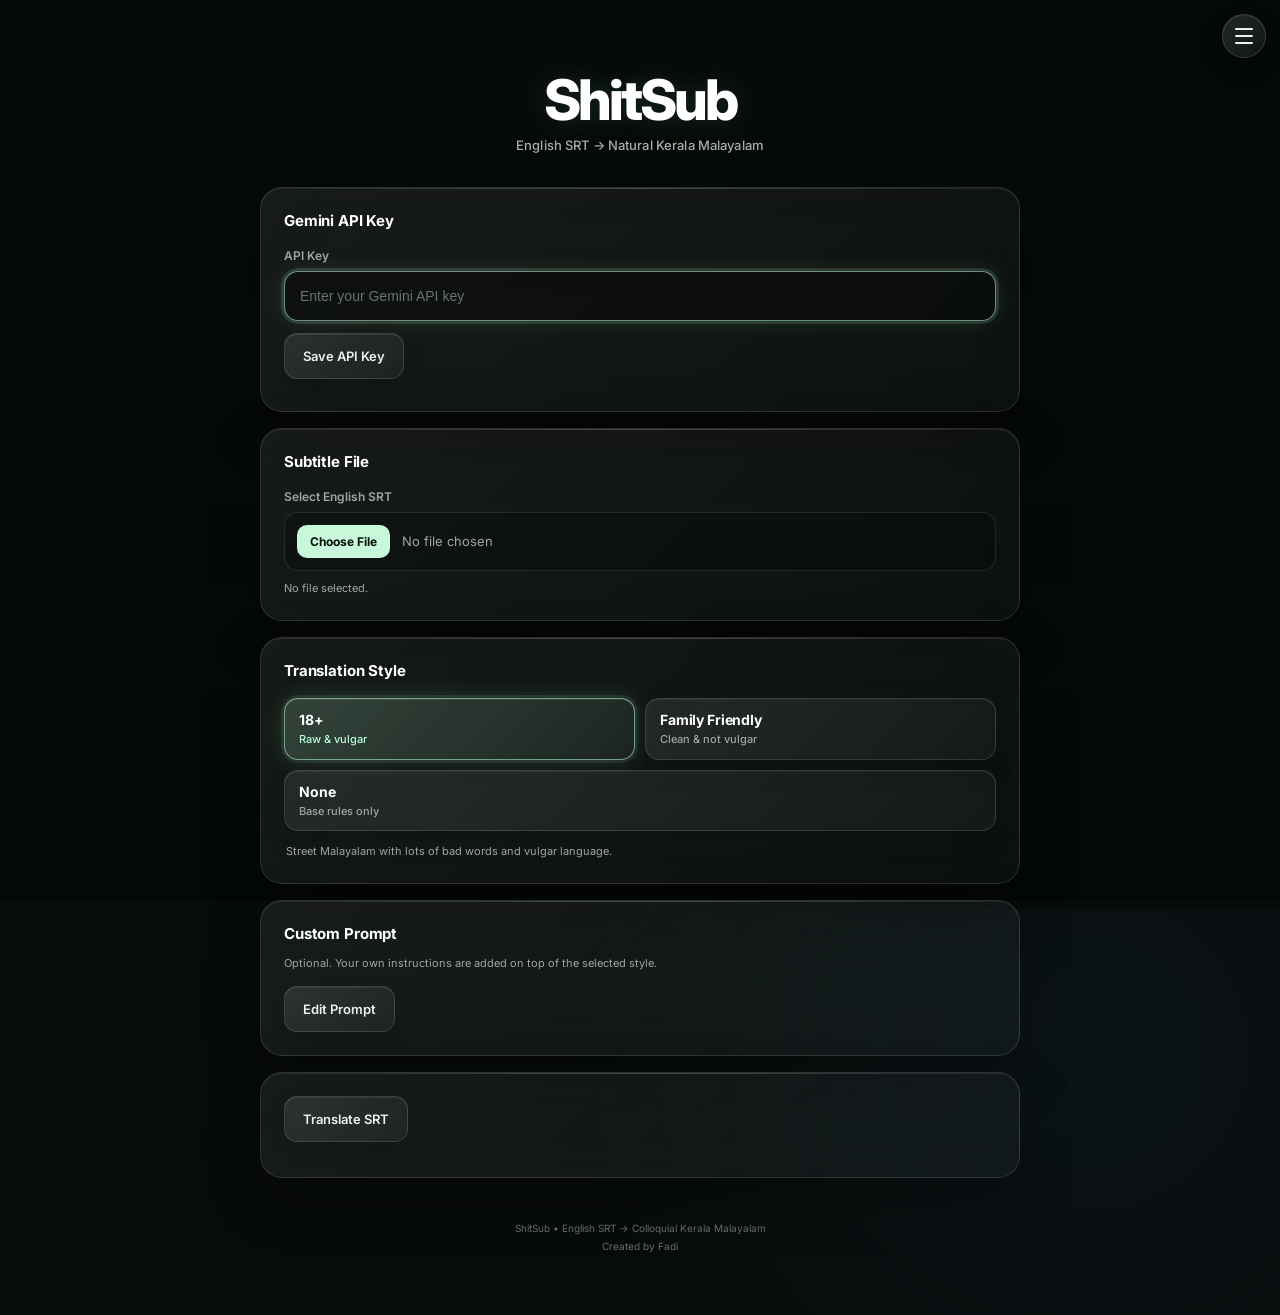
<file: index.html>
<!DOCTYPE html>
<html lang="en">
<head>
    <meta charset="UTF-8">
    <meta name="viewport" content="width=device-width, initial-scale=1, viewport-fit=cover">

    <meta name="theme-color" content="#0b0f0d">
    <meta name="description" content="ShitSub - English SRT to Natural Kerala Malayalam">

    <!-- PWA / iPhone Home Screen settings -->
    <meta name="apple-mobile-web-app-capable" content="yes">
    <meta name="mobile-web-app-capable" content="yes">
    <meta name="apple-mobile-web-app-status-bar-style" content="black">
    <meta name="apple-mobile-web-app-title" content="ShitSub">

    <!-- Website manifest and app icons -->
    <link rel="manifest" href="./manifest.json">
    <link rel="apple-touch-icon" href="./assets/apple-touch-icon.png">

    <link rel="icon" type="image/png" sizes="192x192" href="./assets/icon-192.png">
    <link rel="icon" type="image/png" sizes="512x512" href="./assets/icon-512.png">

    <title>ShitSub - SRT Translator</title>
    <link rel="stylesheet" href="./css/style.css?v=18">
    <link rel="stylesheet" href="./css/presets.css?v=4">
</head>
<body>

<!-- BACKGROUND VIDEO -->
<video
    id="backgroundVideo"
    class="background-video"
    autoplay
    muted
    loop
    playsinline
    preload="auto"
>
    <source src="./assets/background.mp4" type="video/mp4">
</video>

<div class="video-overlay"></div>

<!-- HAMBURGER MENU -->
<button
    id="menuBtn"
    class="menu-btn"
    type="button"
    aria-label="Open menu"
    aria-expanded="false"
    aria-controls="sideMenu"
>
    <span></span>
    <span></span>
    <span></span>
</button>

<div id="menuBackdrop" class="menu-backdrop"></div>

<aside id="sideMenu" class="side-menu" aria-hidden="true">
    <div class="side-menu-head">
        <div class="side-menu-title">Menu</div>
        <button id="menuCloseBtn" class="menu-close" type="button" aria-label="Close menu">
            <svg viewBox="0 0 24 24" fill="none" stroke="currentColor"
                 stroke-width="2.4" stroke-linecap="round" stroke-linejoin="round">
                <path d="M6 6l12 12M18 6L6 18"/>
            </svg>
        </button>
    </div>

    <a class="menu-item" href="./downloads/ShitSub.apk" download>
        <span class="menu-item-icon">
            <svg viewBox="0 0 24 24" fill="none" stroke="currentColor"
                 stroke-width="2.4" stroke-linecap="round" stroke-linejoin="round">
                <path d="M12 4v11M7.5 10.5L12 15l4.5-4.5M5 20h14"/>
            </svg>
        </span>
        <span class="menu-item-text">
            <span class="menu-item-title">Download ShitSub App</span>
            <span class="menu-item-sub">Android APK • Latest version</span>
        </span>
    </a>

    <div class="menu-note">
        For Android phones only. After downloading, open the file and allow
        "Install unknown apps" if your phone asks.
    </div>

    <!-- iPhone / iPad only: how to add the site to the Home Screen.
         Information only. Shown by app.js, hidden once the site runs from the Home Screen. -->
    <div id="iosInstallCard" class="menu-card" hidden>
        <div class="menu-card-head">
            <span class="menu-item-icon">
                <svg viewBox="0 0 24 24" fill="none" stroke="currentColor"
                     stroke-width="2.4" stroke-linecap="round" stroke-linejoin="round">
                    <path d="M12 15V4M8.5 7.5L12 4l3.5 3.5"/>
                    <path d="M6 11v8a1 1 0 0 0 1 1h10a1 1 0 0 0 1-1v-8"/>
                </svg>
            </span>
            <span class="menu-item-text">
                <span class="menu-item-title">Use ShitSub as an app</span>
                <span class="menu-item-sub">Add it to your Home Screen</span>
            </span>
        </div>

        <ol class="menu-card-steps">
            <li>Open this page in Safari</li>
            <li>Tap the Share button (the square with an arrow)</li>
            <li>Tap Add to Home Screen</li>
            <li>Tap Add</li>
        </ol>

        <p class="menu-card-note">
            Then open ShitSub from your Home Screen. It runs full screen, like an app.
            The app keeps its own saved settings, so you may need to enter your API key once.
        </p>
    </div>

    <button id="reloadBtn" class="menu-item menu-item-button" type="button">
        <span class="menu-item-icon">
            <svg viewBox="0 0 24 24" fill="none" stroke="currentColor"
                 stroke-width="2.4" stroke-linecap="round" stroke-linejoin="round">
                <path d="M20 12a8 8 0 1 1-2.34-5.66"/>
                <path d="M20 4v5h-5"/>
            </svg>
        </span>
        <span class="menu-item-text">
            <span class="menu-item-title">Reload App</span>
            <span class="menu-item-sub">Fresh start. Your settings are kept.</span>
        </span>
    </button>
</aside>

<!-- MAIN APP -->
<div class="app">

    <!-- HEADER -->
    <header class="header">
        <div class="brand">
            <div class="logo">ShitSub</div>
            <div class="tagline">English SRT → Natural Kerala Malayalam</div>
        </div>
    </header>

    <!-- GEMINI API KEY -->
    <section class="card api-card">
        <div class="section-title">Gemini API Key</div>

        <label for="apiKey">API Key</label>
        <input
            id="apiKey"
            type="password"
            placeholder="Enter your Gemini API key"
            autocomplete="off"
            spellcheck="false"
        >

        <div class="api-actions">
            <button id="saveApiKeyBtn" type="button" class="secondary-btn">
                Save API Key
            </button>
            <button id="editApiKeyBtn" type="button" class="secondary-btn" style="display:none;">
                Edit API Key
            </button>
        </div>

        <div id="apiKeyStatus" class="prompt-info"></div>
    </section>

    <!-- SRT FILE -->
    <section class="card">
        <div class="section-title">Subtitle File</div>

        <label for="srtFile">Select English SRT</label>
        <input
            id="srtFile"
            class="file-input"
            type="file"
            accept=".srt,text/plain,application/x-subrip"
        >

        <div id="fileName" class="prompt-info">No file selected.</div>
    </section>

    <!-- TRANSLATION STYLE -->
    <section id="styleCard" class="card style-card">
        <div class="section-title">Translation Style</div>

        <div class="preset-group" role="radiogroup" aria-label="Translation style">
            <button type="button" class="preset-btn" data-preset="adult" role="radio" aria-checked="true">
                <span class="preset-name">18+</span>
                <span class="preset-sub">Raw &amp; vulgar</span>
            </button>

            <button type="button" class="preset-btn" data-preset="family" role="radio" aria-checked="false">
                <span class="preset-name">Family Friendly</span>
                <span class="preset-sub">Clean &amp; not vulgar</span>
            </button>

            <button type="button" class="preset-btn preset-wide" data-preset="none" role="radio" aria-checked="false">
                <span class="preset-name">None</span>
                <span class="preset-sub">Base rules only</span>
            </button>
        </div>

        <div id="presetHint" class="preset-hint"></div>
    </section>

    <!-- CUSTOM PROMPT -->
    <section class="card">
        <div class="section-title">Custom Prompt</div>

        <div class="prompt-info prompt-intro">
            Optional. Your own instructions are added on top of the selected style.
        </div>

        <button id="editPromptBtn" type="button" class="secondary-btn">
            Edit Prompt
        </button>

        <div id="promptEditor" class="prompt-editor">
            <label for="customPrompt">Your Extra Instructions</label>
            <textarea
                id="customPrompt"
                placeholder="Optional: add your own instructions, for example character names and their Malayalam spelling..."
            ></textarea>

            <button id="savePromptBtn" type="button" class="save-btn">
                Save Prompt
            </button>

            <div class="prompt-info">
                Your saved prompt will be remembered on this device.
            </div>
        </div>
    </section>

    <!-- TRANSLATE -->
    <section class="card translate-card">
        <button id="translateBtn" type="button" class="secondary-btn translate-btn">
            Translate SRT
        </button>
        <div id="mainError" class="error"></div>
    </section>

    <!-- TRANSLATION PROGRESS -->
    <section id="statusCard" class="card status-card">
        <div class="section-title">Translation Progress</div>

        <div class="progress-header">
            <div id="statusText" class="status-text">
                Getting your subtitles ready...
            </div>
            <div id="progressPercent" class="progress-percent">0%</div>
        </div>

        <div class="progress-container">
            <div id="progressBar" class="progress-bar"></div>
        </div>

        <div id="activityText" class="activity-text">Reading subtitles...</div>
    </section>

    <!-- RESULT -->
    <section id="resultCard" class="card result-card">
        <div class="section-title">Translation Complete</div>

        <div id="resultInfo" class="result-info"></div>

        <button id="downloadBtn" type="button" class="secondary-btn download-btn">
            Download Malayalam SRT
        </button>

        <button id="newFileBtn" type="button" class="secondary-btn new-file-btn">
            Translate Another File
        </button>
    </section>

    <!-- FOOTER -->
    <footer class="footer">
        ShitSub • English SRT → Colloquial Kerala Malayalam
        <br>
        Created by Fadi
    </footer>

</div>

<!-- SERVICE WORKER -->
<script>
    if ("serviceWorker" in navigator) {
        window.addEventListener("load", function () {
            navigator.serviceWorker.register("./sw.js").catch(function (error) {
                console.error("Service worker registration failed:", error);
            });
        });
    }
</script>

<!-- EXISTING APPLICATION SCRIPTS -->
<script src="./js/config.js?v=24"></script>
<script src="./js/srt-parser.js"></script>
<script src="./js/gemini-api.js?v=50"></script>
<script src="./js/translator.js"></script>
<script src="./js/presets.js?v=2"></script>
<script src="./js/app.js?v=15"></script>

</body>
</html>
</file>
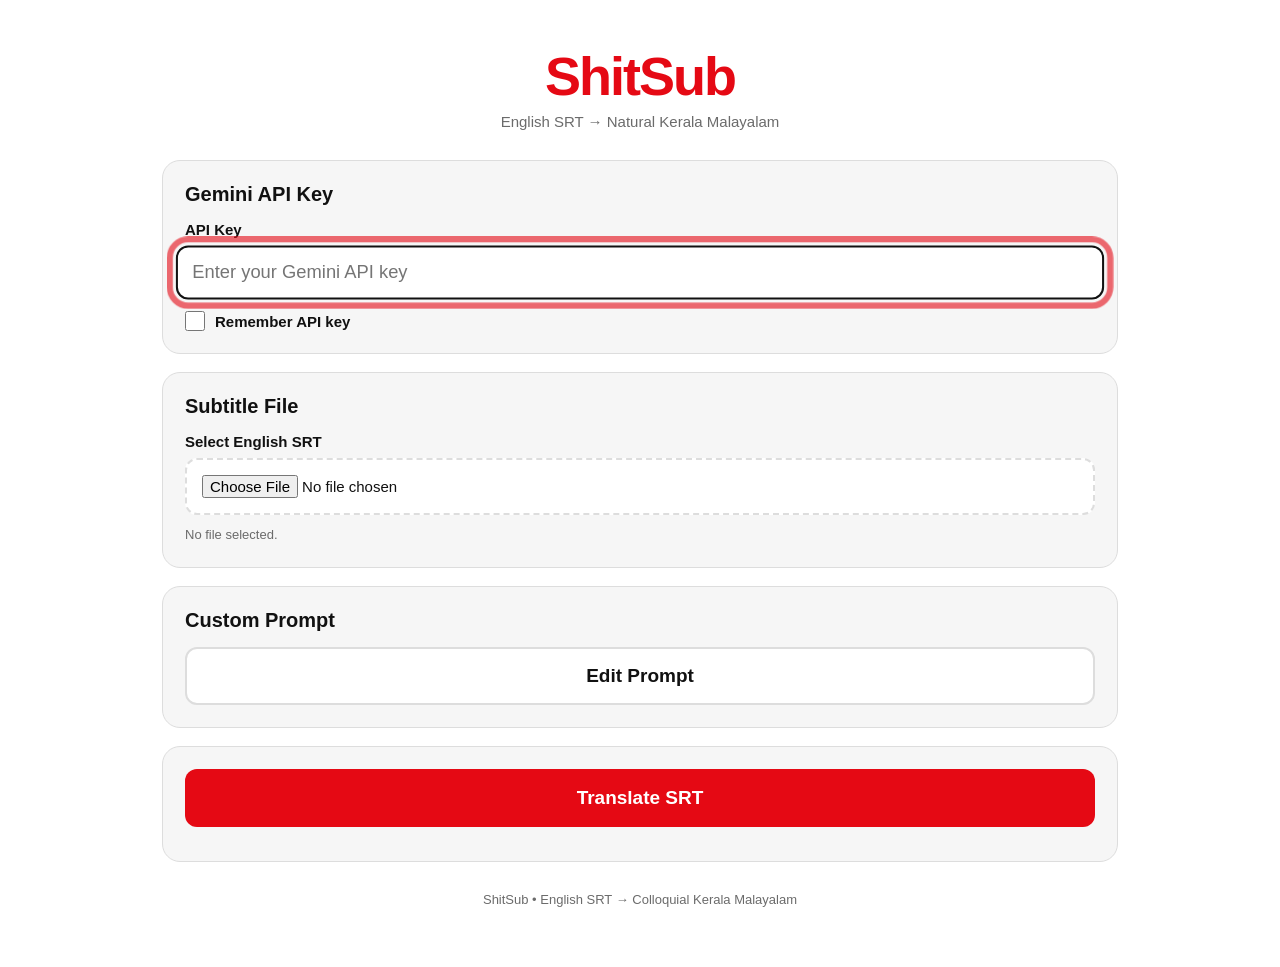
<file: app/src/main/assets/index.html>
<!DOCTYPE html>
<html lang="en">
<head>
    <meta charset="UTF-8">
    <meta name="viewport" content="width=device-width, initial-scale=1, viewport-fit=cover">
    <meta name="theme-color" content="#E50914">
    <meta name="description" content="ShitSub - English to Malayalam SRT subtitle translator">
    <link rel="manifest" href="manifest.json">
    <link rel="icon" type="image/png" sizes="192x192" href="assets/icon-192.png">
    <link rel="icon" type="image/png" sizes="512x512" href="assets/icon-512.png">
    <title>ShitSub - SRT Translator</title>
    <link rel="stylesheet" href="css/style.css">
</head>
<body>
    <div class="app">
        <!-- HEADER -->
        <div class="header">
            <div class="logo">ShitSub</div>
            <div class="tagline">English SRT → Natural Kerala Malayalam</div>
        </div>

        <!-- GEMINI API -->
        <div class="card">
            <div class="section-title">Gemini API Key</div>
            <label for="apiKey">API Key</label>
            <input
                id="apiKey"
                type="password"
                placeholder="Enter your Gemini API key"
                autocomplete="off"
            >
            <div class="checkbox-row">
                <input id="rememberKey" type="checkbox">
                <label for="rememberKey" style="margin:0;">Remember API key</label>
            </div>
        </div>

        <!-- SRT FILE -->
        <div class="card">
            <div class="section-title">Subtitle File</div>
            <label for="srtFile">Select English SRT</label>
            <input
                id="srtFile"
                class="file-input"
                type="file"
                accept=".srt,text/plain,application/x-subrip"
            >
            <div id="fileName" class="prompt-info">No file selected.</div>
        </div>

        <!-- CUSTOM PROMPT -->
        <div class="card">
            <div class="section-title">Custom Prompt</div>
            <button id="editPromptBtn" type="button" class="secondary-btn">
                Edit Prompt
            </button>
            <div id="promptEditor" class="prompt-editor">
                <label for="customPrompt">Translation Prompt</label>
                <textarea
                    id="customPrompt"
                    placeholder="Enter your custom subtitle translation instructions..."
                ></textarea>
                <button id="savePromptBtn" type="button" class="save-btn">
                    Save Prompt
                </button>
                <div class="prompt-info">
                    Your saved prompt will be remembered on this device.
                </div>
            </div>
        </div>

        <!-- TRANSLATE -->
        <div class="card">
            <button id="translateBtn" type="button" class="primary-btn">
                Translate SRT
            </button>
            <div id="mainError" class="error"></div>
        </div>

        <!-- STATUS / PROGRESS -->
        <div id="statusCard" class="card status-card">
            <div class="section-title">Translation Progress</div>
            <div id="statusText" class="status-text">Preparing...</div>
            <div class="progress-container">
                <div id="progressBar" class="progress-bar"></div>
            </div>
        </div>

        <!-- RESULT -->
        <div id="resultCard" class="card result-card">
            <div class="section-title">Translation Complete</div>
            <div id="resultInfo" class="result-info"></div>
            <button id="downloadBtn" type="button" class="download-btn">
                Download Malayalam SRT
            </button>
        </div>

        <!-- FOOTER -->
        <div class="footer">
            ShitSub • English SRT → Colloquial Kerala Malayalam
        </div>
    </div>

    <script src="js/config.js"></script>
    <script src="js/srt-parser.js"></script>
    <script src="js/gemini-api.js"></script>
    <script src="js/translator.js"></script>
    <script src="js/app.js"></script>
</body>
</html>
</file>
<file: css/style.css>
@import url('https://fonts.googleapis.com/css2?family=Inter:wght@400;500;600;700;800&display=swap');

/* =========================================================
   CINEMATIC VIDEO BACKGROUND
========================================================= */

.background-video {
    position: fixed;
    inset: 0;
    width: 100%;
    height: 100%;
    object-fit: cover;
    z-index: -3;
    pointer-events: none;
    background: #070b09;
    transform: scale(1.02);
}

.video-overlay {
    position: fixed;
    inset: 0;
    z-index: -2;
    pointer-events: none;
    background:
        linear-gradient(
            180deg,
            rgba(4, 8, 6, 0.48) 0%,
            rgba(4, 8, 6, 0.34) 40%,
            rgba(4, 8, 6, 0.68) 100%
        );
    backdrop-filter: blur(4px);
    -webkit-backdrop-filter: blur(4px);
}

.app {
    position: relative;
    z-index: 1;
}

@media (max-width: 600px) {
    .video-overlay {
        background:
            linear-gradient(
                180deg,
                rgba(4, 8, 6, 0.55) 0%,
                rgba(4, 8, 6, 0.35) 40%,
                rgba(4, 8, 6, 0.72) 100%
            );
    }
}

/* =========================================================
   SHITSUB - PREMIUM LIQUID GLASS UI
========================================================= */

:root {
    --bg: #070b09;
    --bg-soft: #0b110e;
    --glass: rgba(255, 255, 255, 0.065);
    --glass-strong: rgba(255, 255, 255, 0.095);
    --glass-border: rgba(255, 255, 255, 0.12);
    --text: #f4f7f5;
    --muted: #9ca8a1;
    --accent: #b9ffd8;
    --accent-soft: rgba(185, 255, 216, 0.18);
    --success: #8ff0b8;
    --danger: #ff8f8f;
    --radius: 22px;
}

/* =========================================================
   RESET
========================================================= */

* {
    box-sizing: border-box;
    margin: 0;
    padding: 0;
}

html {
    min-height: 100%;
    scroll-behavior: smooth;
}

body {
    min-height: 100vh;
    font-family:
        Inter,
        -apple-system,
        BlinkMacSystemFont,
        "Segoe UI",
        sans-serif;
    color: var(--text);
    background:
        radial-gradient(
            circle at 15% 10%,
            rgba(110, 255, 180, 0.08),
            transparent 35%
        ),
        radial-gradient(
            circle at 85% 80%,
            rgba(80, 150, 255, 0.055),
            transparent 35%
        ),
        var(--bg);
    -webkit-font-smoothing: antialiased;
    text-rendering: optimizeLegibility;
}

/* =========================================================
   APP
========================================================= */

.app {
    width: min(760px, calc(100% - 32px));
    margin: 0 auto;
    padding: 44px 0 60px;
    position: relative;
}

/* =========================================================
   HEADER
========================================================= */

.header {
    padding: 28px 4px 34px;
    text-align: center;
}

.brand {
    display: flex;
    flex-direction: column;
    align-items: center;
    gap: 9px;
}

.logo {
    font-size: clamp(38px, 7vw, 56px);
    font-weight: 800;
    letter-spacing: -0.055em;
    line-height: 1;
    color: #ffffff;
    text-shadow: 0 0 35px rgba(185, 255, 216, 0.16);
}

.tagline {
    color: rgba(230, 238, 233, 0.72);
    font-size: 13px;
    font-weight: 500;
    letter-spacing: 0.01em;
}

/* =========================================================
   GLASS CARDS
========================================================= */

.card {
    position: relative;
    margin-bottom: 16px;
    padding: 23px;
    border-radius: var(--radius);
    background:
        linear-gradient(
            135deg,
            rgba(255, 255, 255, 0.075),
            rgba(255, 255, 255, 0.035)
        );
    border: 1px solid var(--glass-border);
    box-shadow:
        0 20px 55px rgba(0, 0, 0, 0.28),
        inset 0 1px 0 rgba(255, 255, 255, 0.055);
    backdrop-filter: blur(24px) saturate(125%);
    -webkit-backdrop-filter: blur(24px) saturate(125%);
    overflow: hidden;
}

.card::before {
    content: "";
    position: absolute;
    top: 0;
    left: 0;
    right: 0;
    height: 1px;
    background:
        linear-gradient(
            90deg,
            transparent,
            rgba(255, 255, 255, 0.22),
            transparent
        );
    opacity: 0.8;
}

/* =========================================================
   SECTION TITLES
========================================================= */

.section-title {
    margin-bottom: 18px;
    font-size: 15px;
    font-weight: 700;
    letter-spacing: -0.01em;
    color: #ffffff;
}

/* =========================================================
   LABELS
========================================================= */

label {
    display: block;
    margin-bottom: 8px;
    font-size: 12px;
    font-weight: 600;
    color: var(--muted);
}

/* =========================================================
   INPUTS
========================================================= */

input[type="password"],
input[type="text"],
textarea {
    width: 100%;
    border: 1px solid rgba(255, 255, 255, 0.105);
    border-radius: 14px;
    outline: none;
    color: var(--text);
    background: rgba(0, 0, 0, 0.24);
    box-shadow: inset 0 1px 2px rgba(0, 0, 0, 0.22);
    transition:
        border-color 180ms ease,
        background 180ms ease,
        box-shadow 180ms ease;
}

input[type="password"],
input[type="text"] {
    height: 50px;
    padding: 0 15px;
    font-size: 14px;
}

textarea {
    min-height: 150px;
    padding: 14px;
    resize: vertical;
    font-family: inherit;
    font-size: 14px;
    line-height: 1.55;
}

input::placeholder,
textarea::placeholder {
    color: #68746d;
}

input:focus,
textarea:focus {
    border-color: rgba(185, 255, 216, 0.42);
    background: rgba(0, 0, 0, 0.30);
    box-shadow:
        0 0 0 3px rgba(185, 255, 216, 0.07),
        inset 0 1px 2px rgba(0, 0, 0, 0.25);
}

input:disabled {
    opacity: 0.62;
    cursor: not-allowed;
}

/* =========================================================
   API ACTIONS
========================================================= */

.api-actions {
    display: flex;
    gap: 10px;
    margin-top: 12px;
}

/* =========================================================
   BUTTON BASE
========================================================= */

button {
    font-family: inherit;
    border: 0;
    cursor: pointer;
    -webkit-tap-highlight-color: transparent;
    transition:
        transform 160ms ease,
        background 160ms ease,
        border-color 160ms ease,
        box-shadow 160ms ease,
        opacity 160ms ease;
}

button:disabled {
    opacity: 0.55;
    cursor: not-allowed;
}

/* =========================================================
   LIQUID GLASS SECONDARY BUTTON
========================================================= */

.secondary-btn,
.save-btn {
    min-height: 46px;
    padding: 0 18px;
    border-radius: 13px;
    color: #e9f3ed;
    background:
        linear-gradient(
            135deg,
            rgba(255, 255, 255, 0.10),
            rgba(255, 255, 255, 0.045)
        );
    border: 1px solid rgba(255, 255, 255, 0.12);
    box-shadow:
        inset 0 1px 0 rgba(255, 255, 255, 0.07),
        0 8px 25px rgba(0, 0, 0, 0.16);
    font-size: 13px;
    font-weight: 600;
}

.secondary-btn:hover,
.save-btn:hover {
    background: rgba(255, 255, 255, 0.12);
    border-color: rgba(255, 255, 255, 0.20);
    transform: translateY(-1px);
}

.secondary-btn:active,
.save-btn:active {
    transform: scale(0.97);
}

/* Translate and Download use the SAME button style */

.translate-btn,
.download-btn {
    margin-top: 0;
}

/* =========================================================
   FILE INPUT
========================================================= */

.file-input {
    width: 100%;
    padding: 12px;
    border-radius: 14px;
    color: var(--muted);
    background: rgba(0, 0, 0, 0.24);
    border: 1px solid rgba(255, 255, 255, 0.10);
    font-family: inherit;
    font-size: 13px;
}

.file-input::file-selector-button {
    margin-right: 12px;
    padding: 9px 13px;
    border: 0;
    border-radius: 10px;
    color: #07100b;
    background: #c8f8da;
    font-family: inherit;
    font-size: 12px;
    font-weight: 700;
    cursor: pointer;
}

/* =========================================================
   PROMPT EDITOR
========================================================= */

.prompt-editor {
    margin-top: 14px;
    padding-top: 16px;
    border-top: 1px solid rgba(255, 255, 255, 0.07);
}

.prompt-editor .save-btn {
    margin-top: 12px;
}

.prompt-info {
    margin-top: 9px;
    color: var(--muted);
    font-size: 11px;
    line-height: 1.5;
}

/* =========================================================
   STATUS
========================================================= */

.status-card {
    animation: statusEnter 450ms ease both;
}

@keyframes statusEnter {
    from {
        opacity: 0;
        transform: translateY(10px);
    }
    to {
        opacity: 1;
        transform: translateY(0);
    }
}

.progress-header {
    display: flex;
    align-items: center;
    justify-content: space-between;
    gap: 16px;
    margin-bottom: 13px;
}

.status-text {
    color: #e7eee9;
    font-size: 13px;
    font-weight: 600;
}

.progress-percent {
    flex-shrink: 0;
    color: var(--accent);
    font-size: 13px;
    font-weight: 700;
}

/* =========================================================
   PROGRESS BAR
========================================================= */

.progress-container {
    position: relative;
    width: 100%;
    height: 7px;
    overflow: hidden;
    border-radius: 999px;
    background: rgba(255, 255, 255, 0.07);
}

.progress-bar {
    position: relative;
    width: 0%;
    height: 100%;
    border-radius: inherit;
    background:
        linear-gradient(
            90deg,
            #8debb2,
            #d7ffe5
        );
    box-shadow: 0 0 18px rgba(150, 255, 190, 0.30);
    transition: width 450ms cubic-bezier(.22, 1, .36, 1);
}

.progress-bar::after {
    content: "";
    position: absolute;
    top: 0;
    bottom: 0;
    width: 80px;
    background:
        linear-gradient(
            90deg,
            transparent,
            rgba(255, 255, 255, 0.45),
            transparent
        );
    animation: progressShine 1.7s linear infinite;
}

@keyframes progressShine {
    from {
        transform: translateX(-100px);
    }
    to {
        transform: translateX(760px);
    }
}

/* =========================================================
   ACTIVITY TEXT
========================================================= */

.activity-text {
    position: relative;
    margin-top: 13px;
    color: var(--muted);
    font-size: 11px;
    animation: activityPulse 1.8s ease-in-out infinite;
}

@keyframes activityPulse {
    0%,
    100% {
        opacity: 0.55;
    }
    50% {
        opacity: 1;
    }
}

/* =========================================================
   RESULT
========================================================= */

.result-card {
    animation: resultEnter 500ms ease both;
}

@keyframes resultEnter {
    from {
        opacity: 0;
        transform: translateY(14px) scale(0.985);
    }
    to {
        opacity: 1;
        transform: translateY(0) scale(1);
    }
}

.result-info {
    color: var(--muted);
    font-size: 13px;
    line-height: 1.6;
}

.success {
    color: var(--success);
    font-weight: 600;
}

/* =========================================================
   ERROR
========================================================= */

.error {
    margin-top: 12px;
    color: var(--danger);
    font-size: 12px;
    line-height: 1.5;
}

/* =========================================================
   FOOTER
========================================================= */

.footer {
    padding: 25px 8px 0;
    color: #66716b;
    font-size: 10px;
    line-height: 1.8;
    text-align: center;
}

/* =========================================================
   ANDROID TV / KEYBOARD FOCUS
========================================================= */

button:focus-visible,
input:focus-visible,
textarea:focus-visible,
.file-input:focus-visible {
    outline: none;
    border-color: rgba(185, 255, 216, 0.55);
    box-shadow:
        0 0 0 3px rgba(185, 255, 216, 0.13),
        0 0 25px rgba(185, 255, 216, 0.10);
}

button:focus-visible {
    transform: scale(1.025);
}

/* =========================================================
   MOBILE
========================================================= */

@media (max-width: 600px) {
    .app {
        width: min(100% - 20px, 760px);
        padding-top: 27px;
        padding-bottom: 40px;
    }

    .header {
        padding-bottom: 25px;
    }

    .logo {
        font-size: 38px;
    }

    .tagline {
        font-size: 11px;
    }

    .card {
        padding: 18px;
        border-radius: 19px;
    }

    .api-actions {
        flex-direction: column;
    }

    .secondary-btn,
    .save-btn {
        width: 100%;
    }

    .translate-btn,
    .download-btn {
        width: 100%;
    }
}

/* =========================================================
   VERY SMALL SCREENS
========================================================= */

@media (max-width: 380px) {
    .app {
        width: calc(100% - 14px);
    }

    .card {
        padding: 16px;
    }

    .logo {
        font-size: 34px;
    }
}

/* =========================================================
   REDUCE MOTION
========================================================= */

@media (prefers-reduced-motion: reduce) {
    *,
    *::before,
    *::after {
        animation-duration: 0.01ms !important;
        animation-iteration-count: 1 !important;
        transition-duration: 0.01ms !important;
        scroll-behavior: auto !important;
    }
}

/* =========================================================
   RESULT CARD - SUCCESS DESIGN
========================================================= */

.result-summary {
    display: flex;
    align-items: center;
    gap: 14px;
    margin-bottom: 14px;
}

.result-check {
    flex-shrink: 0;
    width: 44px;
    height: 44px;
    display: grid;
    place-items: center;
    border-radius: 50%;
    color: #07100b;
    background: linear-gradient(135deg, #8debb2, #d7ffe5);
    box-shadow: 0 0 24px rgba(150, 255, 190, 0.28);
}

.result-check svg {
    width: 22px;
    height: 22px;
}

.result-check path {
    stroke-dasharray: 24;
    stroke-dashoffset: 24;
    animation: checkDraw 500ms ease 200ms forwards;
}

@keyframes checkDraw {
    to {
        stroke-dashoffset: 0;
    }
}

.result-title {
    font-size: 15px;
    font-weight: 700;
    letter-spacing: -0.01em;
    color: #ffffff;
}

.result-count {
    color: var(--accent);
}

.result-sub {
    margin-top: 3px;
    font-size: 12px;
    color: var(--muted);
}

.result-file {
    display: flex;
    align-items: center;
    gap: 10px;
    min-width: 0;
    margin-bottom: 16px;
    padding: 11px 13px;
    border-radius: 13px;
    font-size: 12px;
    color: var(--text);
    background: rgba(0, 0, 0, 0.24);
    border: 1px solid rgba(255, 255, 255, 0.08);
}

.result-file svg {
    flex-shrink: 0;
    width: 16px;
    height: 16px;
    color: var(--accent);
}

.result-file span {
    overflow: hidden;
    text-overflow: ellipsis;
    white-space: nowrap;
}

.result-note {
    margin: -4px 0 14px;
    text-align: center;
    font-size: 11px;
    font-weight: 600;
    color: var(--success);
}

/* =========================================================
   SUCCESS TEXT ANIMATION (only the success lines)
========================================================= */

.result-title,
.result-sub,
.result-file {
    animation: successRise 550ms cubic-bezier(.22, 1, .36, 1) both;
}

.result-title {
    animation:
        successRise 550ms cubic-bezier(.22, 1, .36, 1) 250ms both,
        successShine 1700ms ease 650ms 1 both;
    background:
        linear-gradient(
            100deg,
            #ffffff 0%,
            #ffffff 40%,
            #c9ffe0 50%,
            #ffffff 60%,
            #ffffff 100%
        );
    background-size: 250% 100%;
    background-position: 100% 0;
    -webkit-background-clip: text;
    background-clip: text;
    -webkit-text-fill-color: transparent;
}

.result-title .result-count {
    -webkit-text-fill-color: var(--accent);
}

.result-sub {
    animation-delay: 420ms;
}

.result-file {
    animation-delay: 580ms;
}

@keyframes successRise {
    from {
        opacity: 0;
        transform: translateY(10px);
    }
    to {
        opacity: 1;
        transform: translateY(0);
    }
}

@keyframes successShine {
    from {
        background-position: 100% 0;
    }
    to {
        background-position: 0% 0;
    }
}

/* =========================================================
   HAMBURGER MENU
========================================================= */

.menu-btn {
    position: fixed;
    top: calc(env(safe-area-inset-top, 0px) + 14px);
    right: 14px;
    z-index: 70;
    width: 44px;
    height: 44px;
    display: flex;
    flex-direction: column;
    align-items: center;
    justify-content: center;
    gap: 5px;
    border-radius: 50%;
    background:
        linear-gradient(
            135deg,
            rgba(255, 255, 255, 0.12),
            rgba(255, 255, 255, 0.05)
        );
    border: 1px solid rgba(255, 255, 255, 0.14);
    box-shadow:
        inset 0 1px 0 rgba(255, 255, 255, 0.08),
        0 8px 25px rgba(0, 0, 0, 0.28);
}

.menu-btn span {
    display: block;
    width: 18px;
    height: 2px;
    border-radius: 2px;
    background: #e9f3ed;
    transition:
        transform 280ms cubic-bezier(.22, 1, .36, 1),
        opacity 200ms ease;
}

.menu-btn.open span:nth-child(1) {
    transform: translateY(7px) rotate(45deg);
}

.menu-btn.open span:nth-child(2) {
    opacity: 0;
}

.menu-btn.open span:nth-child(3) {
    transform: translateY(-7px) rotate(-45deg);
}

.menu-backdrop {
    position: fixed;
    inset: 0;
    z-index: 50;
    background: rgba(0, 0, 0, 0.5);
    opacity: 0;
    pointer-events: none;
    transition: opacity 300ms ease;
}

.menu-backdrop.open {
    opacity: 1;
    pointer-events: auto;
}

.side-menu {
    position: fixed;
    top: 0;
    right: 0;
    bottom: 0;
    z-index: 60;
    width: min(320px, 84vw);
    padding:
        calc(env(safe-area-inset-top, 0px) + 18px)
        18px
        calc(env(safe-area-inset-bottom, 0px) + 18px);
    background:
        linear-gradient(
            160deg,
            rgba(24, 33, 28, 0.97),
            rgba(10, 15, 12, 0.98)
        );
    border-left: 1px solid rgba(255, 255, 255, 0.10);
    box-shadow: -20px 0 55px rgba(0, 0, 0, 0.45);
    transform: translateX(105%);
    visibility: hidden;
    transition:
        transform 340ms cubic-bezier(.22, 1, .36, 1),
        visibility 0s linear 340ms;
}

.side-menu.open {
    transform: translateX(0);
    visibility: visible;
    transition:
        transform 340ms cubic-bezier(.22, 1, .36, 1),
        visibility 0s;
}

.side-menu-head {
    display: flex;
    align-items: center;
    justify-content: space-between;
    margin-bottom: 22px;
    padding-right: 54px;
}

.side-menu-title {
    font-size: 18px;
    font-weight: 800;
    letter-spacing: -0.03em;
    color: #ffffff;
}

.menu-close {
    display: none;
}

.menu-item {
    display: flex;
    align-items: center;
    gap: 14px;
    padding: 14px;
    border-radius: 16px;
    text-decoration: none;
    color: var(--text);
    background:
        linear-gradient(
            135deg,
            rgba(255, 255, 255, 0.10),
            rgba(255, 255, 255, 0.045)
        );
    border: 1px solid rgba(255, 255, 255, 0.12);
    box-shadow:
        inset 0 1px 0 rgba(255, 255, 255, 0.07),
        0 8px 25px rgba(0, 0, 0, 0.16);
    -webkit-tap-highlight-color: transparent;
    transition:
        transform 160ms ease,
        background 160ms ease,
        border-color 160ms ease;
}

.menu-item:hover {
    background: rgba(255, 255, 255, 0.12);
    border-color: rgba(255, 255, 255, 0.20);
}

.menu-item:active {
    transform: scale(0.98);
}

.menu-item-icon {
    flex-shrink: 0;
    width: 42px;
    height: 42px;
    display: grid;
    place-items: center;
    border-radius: 13px;
    color: #07100b;
    background: linear-gradient(135deg, #8debb2, #d7ffe5);
    box-shadow: 0 0 20px rgba(150, 255, 190, 0.22);
}

.menu-item-icon svg {
    width: 20px;
    height: 20px;
}

.menu-item-text {
    display: flex;
    flex-direction: column;
    gap: 3px;
    min-width: 0;
}

.menu-item-title {
    font-size: 14px;
    font-weight: 700;
    color: #ffffff;
}

.menu-item-sub {
    font-size: 11px;
    color: var(--muted);
}

.menu-note {
    margin-top: 14px;
    padding: 0 4px;
    font-size: 11px;
    line-height: 1.6;
    color: var(--muted);
}

button.menu-btn:focus-visible,
.menu-item:focus-visible {
    outline: none;
    box-shadow:
        0 0 0 3px rgba(185, 255, 216, 0.13),
        0 0 25px rgba(185, 255, 216, 0.10);
}
</file>
<file: app/src/main/assets/css/style.css>
/* =========================================================
   SHITSUB - English SRT → Natural Kerala Malayalam
   ========================================================= */

:root {
    --red: #E50914;
    --red-dark: #B00610;
    --bg: #ffffff;
    --card: #f6f6f6;
    --text: #111111;
    --muted: #6b6b6b;
    --border: #dddddd;
    --success: #16803c;
    --danger: #b00020;
}

* {
    box-sizing: border-box;
    transition: outline 0.2s ease;
}

html {
    scroll-behavior: smooth;
}

body {
    margin: 0;
    padding: 0;
    background: var(--bg);
    color: var(--text);
    font-family: Arial, Helvetica, sans-serif;
}

button, input, textarea {
    font-family: inherit;
}

button {
    cursor: pointer;
}

/* =========================================================
   APP
   ========================================================= */

.app {
    width: 100%;
    max-width: 900px;
    margin: 0 auto;
    padding: 30px 22px 60px;
}

/* =========================================================
   HEADER
   ========================================================= */

.header {
    text-align: center;
    margin-bottom: 30px;
}

.logo {
    color: var(--red);
    font-size: 46px;
    font-weight: 900;
    letter-spacing: -2px;
}

.tagline {
    margin-top: 6px;
    color: var(--muted);
    font-size: 15px;
}

/* =========================================================
   CARD
   ========================================================= */

.card {
    background: var(--card);
    border: 1px solid var(--border);
    border-radius: 18px;
    padding: 22px;
    margin-bottom: 18px;
}

.section-title {
    font-size: 20px;
    font-weight: 800;
    margin-bottom: 15px;
}

/* =========================================================
   LABELS
   ========================================================= */

label {
    display: block;
    font-size: 15px;
    font-weight: 700;
    margin-bottom: 8px;
}

/* =========================================================
   INPUTS
   ========================================================= */

input[type="text"],
input[type="password"],
textarea {
    width: 100%;
    border: 2px solid var(--border);
    border-radius: 12px;
    background: #ffffff;
    color: var(--text);
    padding: 14px;
    font-size: 16px;
    outline: none;
}

input[type="text"]:focus,
input[type="password"]:focus,
textarea:focus {
    border-color: #111111;
}

textarea {
    min-height: 220px;
    resize: vertical;
    line-height: 1.5;
}

/* =========================================================
   CHECKBOX
   ========================================================= */

.checkbox-row {
    display: flex;
    align-items: center;
    gap: 10px;
    margin-top: 12px;
}

.checkbox-row input {
    width: 20px;
    height: 20px;
    margin: 0;
}

/* =========================================================
   FILE INPUT
   ========================================================= */

.file-input {
    width: 100%;
    background: #ffffff;
    border: 2px dashed var(--border);
    border-radius: 12px;
    padding: 15px;
    font-size: 15px;
    cursor: pointer;
}

.file-input:focus {
    border-color: var(--red);
    border-style: solid;
}

/* =========================================================
   BUTTONS
   ========================================================= */

button {
    min-height: 52px;
    border-radius: 12px;
    border: none;
    padding: 14px 20px;
    font-size: 17px;
    font-weight: 800;
}

.primary-btn {
    width: 100%;
    background: var(--red);
    color: #ffffff;
}

.primary-btn:hover {
    background: var(--red-dark);
}

.primary-btn:disabled {
    background: var(--muted);
    cursor: not-allowed;
}

.secondary-btn {
    width: 100%;
    background: #ffffff;
    color: #111111;
    border: 2px solid var(--border);
}

.save-btn {
    width: 100%;
    background: var(--success);
    color: #ffffff;
    margin-top: 12px;
}

.download-btn {
    width: 100%;
    background: #111111;
    color: #ffffff;
}

/* =========================================================
   CUSTOM PROMPT
   ========================================================= */

.prompt-editor {
    display: none;
    margin-top: 15px;
}

.prompt-info {
    color: var(--muted);
    font-size: 13px;
    line-height: 1.5;
    margin-top: 10px;
}

/* =========================================================
   STATUS
   ========================================================= */

.status-card {
    display: none;
}

.status-text {
    font-size: 16px;
    font-weight: 700;
    line-height: 1.5;
}

.progress-container {
    width: 100%;
    height: 12px;
    margin-top: 15px;
    background: #dddddd;
    border-radius: 20px;
    overflow: hidden;
}

.progress-bar {
    width: 0%;
    height: 100%;
    background: var(--red);
    transition: width 0.25s ease;
}

/* =========================================================
   RESULT
   ========================================================= */

.result-card {
    display: none;
}

.result-info {
    color: var(--muted);
    line-height: 1.5;
    margin-bottom: 15px;
}

/* =========================================================
   MESSAGES
   ========================================================= */

.error {
    color: var(--danger);
    font-weight: 700;
    line-height: 1.5;
    margin-top: 12px;
}

.success {
    color: var(--success);
    font-weight: 700;
    line-height: 1.5;
}

/* =========================================================
   FOOTER
   ========================================================= */

.footer {
    text-align: center;
    color: var(--muted);
    font-size: 13px;
    margin-top: 30px;
}

/* =========================================================
   TV / REMOTE CONTROL
   ========================================================= */

button:focus,
input:focus,
textarea:focus {
    outline: 4px solid rgba(229, 9, 20, 0.45);
    outline-offset: 2px;
}

@keyframes focusPulse {
    0%, 100% { outline-width: 4px; }
    50% { outline-width: 6px; }
}

button:focus {
    animation: focusPulse 2s infinite;
}

/* =========================================================
   RESPONSIVE - DESKTOP / TV
   ========================================================= */

@media (min-width: 900px) {
    .app {
        max-width: 1000px;
        padding-top: 45px;
    }

    .logo {
        font-size: 54px;
    }

    button {
        min-height: 58px;
        font-size: 19px;
    }

    input[type="text"],
    input[type="password"],
    textarea {
        font-size: 18px;
    }
}

@media (min-width: 1280px) {
    button:focus,
    input:focus,
    textarea:focus {
        outline: 6px solid rgba(229, 9, 20, 0.6);
        outline-offset: 3px;
        transform: scale(1.02);
    }
}

/* =========================================================
   HIGH CONTRAST MODE (TV DISPLAYS)
   ========================================================= */

@media (prefers-contrast: high) {
    button:focus,
    input:focus,
    textarea:focus {
        outline-color: var(--red);
        outline-width: 6px;
    }
}
</file>
<file: css/presets.css>
/* =========================================================
   TRANSLATION STYLE PRESETS (18+ / Family Friendly)
   Loaded after style.css. Uses the same glass look.
========================================================= */

.preset-group {
    display: grid;
    grid-template-columns: 1fr 1fr;
    gap: 10px;
}

.preset-btn {
    display: flex;
    flex-direction: column;
    align-items: flex-start;
    gap: 4px;
    min-height: 62px;
    padding: 12px 14px;
    border-radius: 14px;
    text-align: left;
    color: #e9f3ed;
    background:
        linear-gradient(
            135deg,
            rgba(255, 255, 255, 0.08),
            rgba(255, 255, 255, 0.035)
        );
    border: 1px solid rgba(255, 255, 255, 0.12);
    box-shadow:
        inset 0 1px 0 rgba(255, 255, 255, 0.06),
        0 8px 25px rgba(0, 0, 0, 0.16);
}

.preset-name {
    font-size: 14px;
    font-weight: 700;
    letter-spacing: -0.01em;
    color: #ffffff;
}

.preset-sub {
    font-size: 11px;
    font-weight: 500;
    color: var(--muted);
}

.preset-btn:hover {
    background: rgba(255, 255, 255, 0.12);
    border-color: rgba(255, 255, 255, 0.20);
}

.preset-btn:active {
    transform: scale(0.98);
}

.preset-btn.active {
    background:
        linear-gradient(
            135deg,
            rgba(185, 255, 216, 0.18),
            rgba(185, 255, 216, 0.07)
        );
    border-color: rgba(185, 255, 216, 0.55);
    box-shadow:
        0 0 0 3px rgba(185, 255, 216, 0.08),
        0 0 24px rgba(150, 255, 190, 0.14),
        inset 0 1px 0 rgba(255, 255, 255, 0.10);
}

.preset-btn.active .preset-sub {
    color: var(--accent);
}

.preset-hint {
    margin-top: 12px;
    padding: 0 2px;
    font-size: 11px;
    line-height: 1.6;
    color: var(--muted);
}

.prompt-intro {
    margin: -6px 0 14px;
}

@media (max-width: 380px) {
    .preset-group {
        grid-template-columns: 1fr;
    }
}

/* None button: full width under the two main buttons */
.preset-wide {
    grid-column: 1 / -1;
    min-height: 52px;
}

/* =========================================================
   MENU RELOAD ITEM + TRANSLATE ANOTHER FILE BUTTON
========================================================= */

/* The Reload item is a button, so it needs a few resets to look like the
   Download App card above it */
.menu-item-button {
    width: 100%;
    margin-top: 18px;
    font-family: inherit;
    text-align: left;
    cursor: pointer;
}

/* Quieter than the Download button, so Download stays the main action */
.new-file-btn {
    display: block;
    margin-top: 10px;
    background: transparent;
    border-color: rgba(255, 255, 255, 0.16);
    box-shadow: none;
}

.new-file-btn:hover {
    background: rgba(255, 255, 255, 0.07);
}

/* =========================================================
   IPHONE: ADD TO HOME SCREEN CARD (information only)
========================================================= */

.menu-card {
    padding: 14px;
    border-radius: 16px;
    color: var(--text);
    background:
        linear-gradient(
            135deg,
            rgba(255, 255, 255, 0.10),
            rgba(255, 255, 255, 0.045)
        );
    border: 1px solid rgba(255, 255, 255, 0.12);
    box-shadow:
        inset 0 1px 0 rgba(255, 255, 255, 0.07),
        0 8px 25px rgba(0, 0, 0, 0.16);
}

/* Keeps the card hidden until app.js shows it on iPhone and iPad */
.menu-card[hidden] {
    display: none;
}

.menu-card-head {
    display: flex;
    align-items: center;
    gap: 14px;
    margin-bottom: 14px;
}

.menu-card-steps {
    display: grid;
    gap: 8px;
    margin: 0 0 12px;
    padding-left: 20px;
    list-style: decimal;
    font-size: 12px;
    line-height: 1.5;
    color: #e9f3ed;
}

.menu-card-steps li::marker {
    color: var(--accent);
    font-weight: 700;
}

.menu-card-note {
    font-size: 11px;
    line-height: 1.6;
    color: var(--muted);
}
</file>
